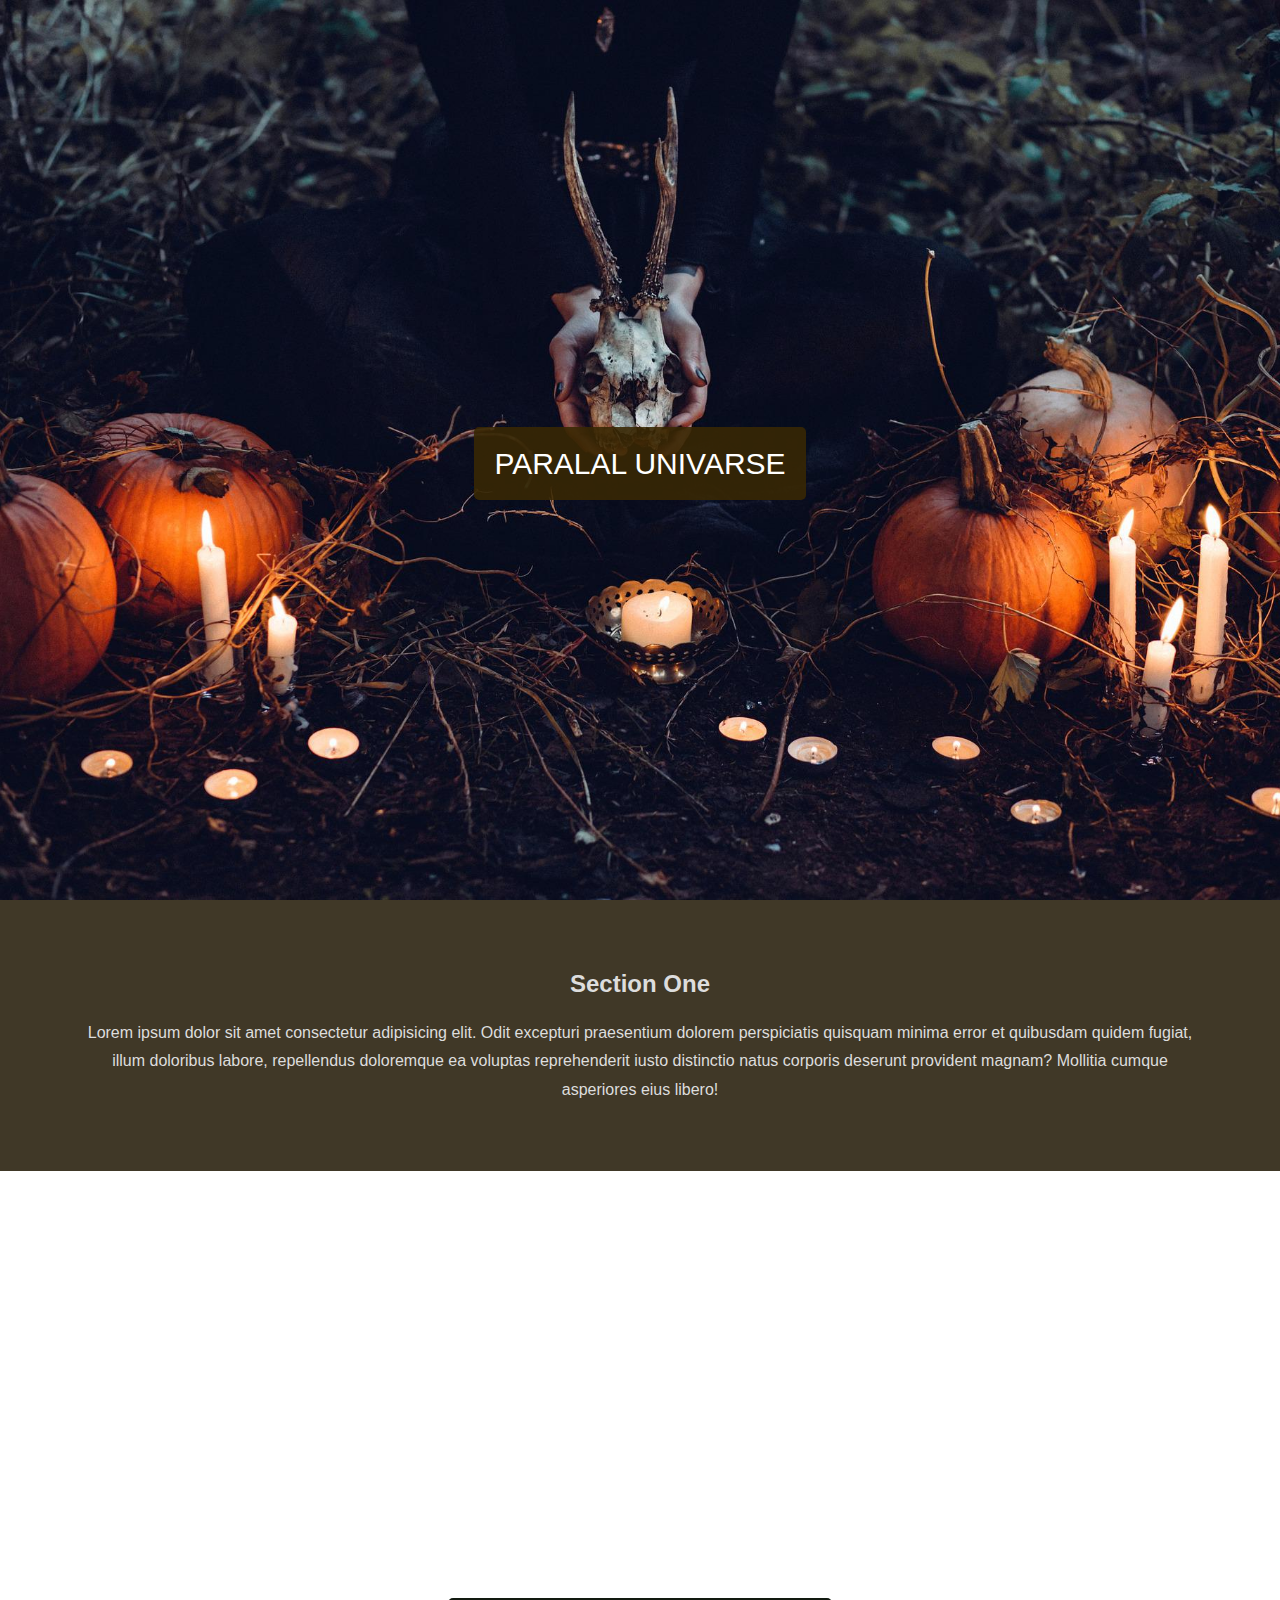
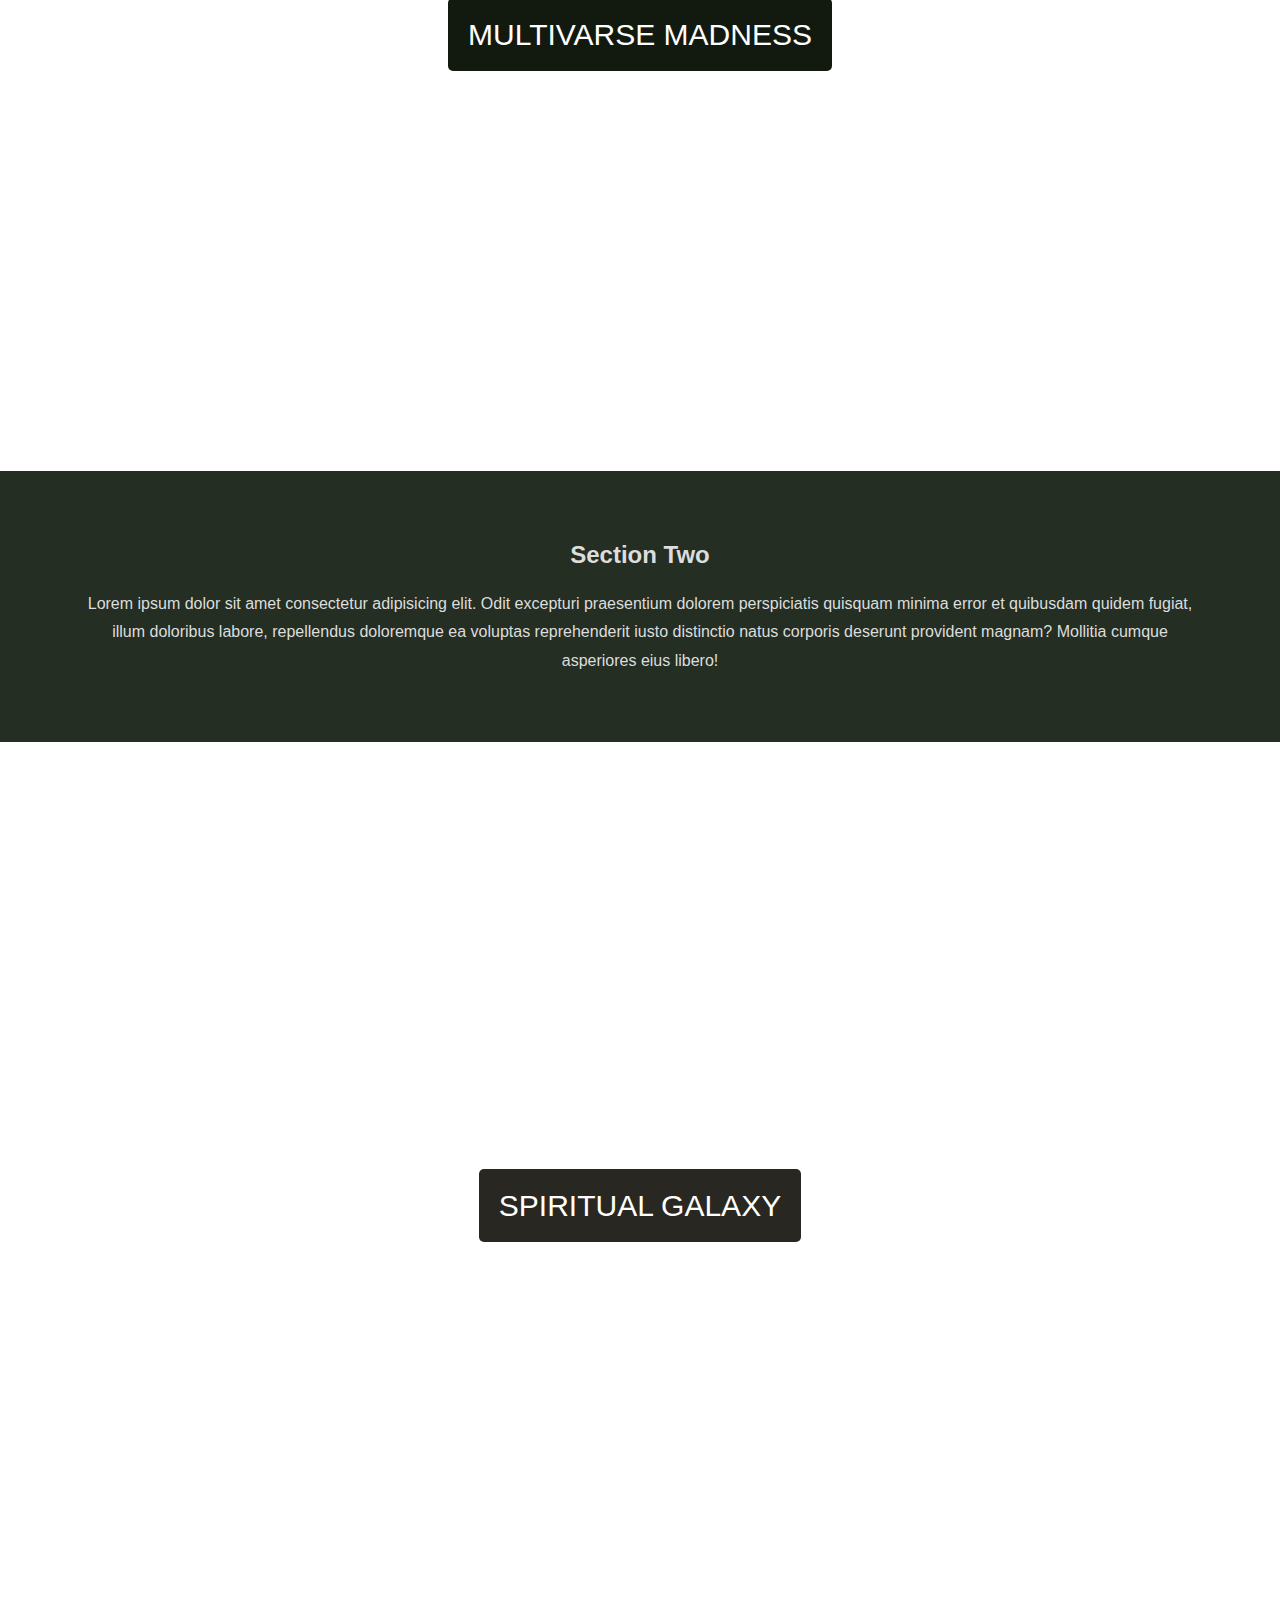
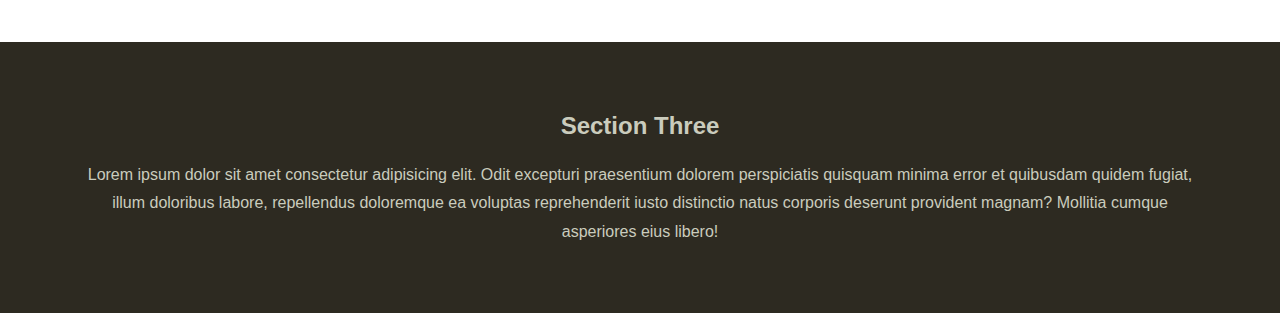
<file: paralal project/paralal.html>
<!DOCTYPE html>
<html lang="en">
<head>
    <meta charset="UTF-8">
    <meta http-equiv="X-UA-Compatible" content="IE=edge">
    <meta name="viewport" content="width=device-width, initial-scale=1.0">
    <title>paralal univarse</title>
    <link rel="stylesheet" href="univarse.css">

</head>

<body>
     <section class="main">
         <div class="ptext">
             <span class="textbg">
                 paralal univarse 
             </span>
         </div>
     </section>
     <section class="section section-light">
         <h2>Section One</h2>
         <p>Lorem ipsum dolor sit amet consectetur adipisicing elit. Odit excepturi praesentium dolorem perspiciatis quisquam minima error et quibusdam quidem fugiat, illum doloribus labore, repellendus doloremque ea voluptas reprehenderit iusto distinctio natus corporis deserunt provident magnam? Mollitia cumque asperiores eius libero!</p>
     </section> 

     <!-- 2nd -->

     <section class="main2">
        <div class="ptext2">
            <span class="textbg2">
                multivarse madness
            </span>
        </div>
    </section>
    <section class="section section-dark">
        <h2>Section Two</h2>
        <p>Lorem ipsum dolor sit amet consectetur adipisicing elit. Odit excepturi praesentium dolorem perspiciatis quisquam minima error et quibusdam quidem fugiat, illum doloribus labore, repellendus doloremque ea voluptas reprehenderit iusto distinctio natus corporis deserunt provident magnam? Mollitia cumque asperiores eius libero!</p>
    </section> 

    <!-- 3rd -->

    <section class="main3">
        <div class="ptext3">
            <span class="textbg3">
                spiritual galaxy
            </span>
        </div>
    </section>
    <section class="section section-mid">
        <h2>Section Three</h2>
        <p>Lorem ipsum dolor sit amet consectetur adipisicing elit. Odit excepturi praesentium dolorem perspiciatis quisquam minima error et quibusdam quidem fugiat, illum doloribus labore, repellendus doloremque ea voluptas reprehenderit iusto distinctio natus corporis deserunt provident magnam? Mollitia cumque asperiores eius libero!</p>
    </section> 
</body>
</html>
</file>
<file: paralal project/univarse.css>
body{
    height: 100vh;
    margin: 0;
    font-size: 16px;
    font-family: "Lato", sans-serif;
    font-weight: 400;
    line-height: 1.8em;
    color: #666;
}
.main{
    background-image: url(main.jpg);
    min-height: 100%;
    position: relative;
    background-position: center ;
    background-size: cover;
    background-repeat: no-repeat;
    background-attachment: fixed;
}
.ptext{
    position: absolute;
    top: 50%;
    width: 100%;
    text-align: center;
    color: white; 
    font-size: 30px;
    text-transform: uppercase;
}
.textbg{
    background: rgba(56, 39, 3, 0.89);
    color: rgb(255, 255, 255);
    padding: 20px;
    border-radius: 5px;
}
.section{
    padding:50px 80px ;
    text-align: center;
    /* background-color: #282e34;
    color: #ddd; */
}
.section-light {
    background-color: rgba(41, 32, 12, 0.89);
    color: #ddd;
}

/* 2nd */

.main2{
    background-image: url(main2.jpg);
    min-height: 100%;
    position: relative;
    background-position: center ;
    background-size: cover;
    background-repeat: no-repeat;
    background-attachment: fixed;
}
.ptext2{
    position: absolute;
    top: 50%;
    width: 100%;
    text-align: center;
    color: white; 
    font-size: 30px;
    text-transform: uppercase;
}
.textbg2{
    background: rgba(8, 17, 6, 0.959);
    color: rgb(255, 255, 255);
    padding: 20px;
    border-radius: 5px;
}
.section-dark {
    background-color: rgba(27, 37, 26, 0.959);
    color: #ddd;
}

/* 3rd */

.main3{
    background-image: url(main3.jpg);
    min-height: 100%;
    position: relative;
    background-position: center ;
    background-size: cover;
    background-repeat: no-repeat;
    background-attachment: fixed;
}
.ptext3{
    position: absolute;
    top: 50%;
    width: 100%;
    text-align: center;
    color: white; 
    font-size: 30px;
    text-transform: uppercase;
}
.textbg3{
    background: rgba(20, 18, 11, 0.911);
    color: rgb(255, 255, 255);
    padding: 20px;
    border-radius: 5px;
}
.section-mid{
    background-color: rgba(24, 21, 11, 0.911);
    color: rgb(202, 204, 189);
}
</file>
